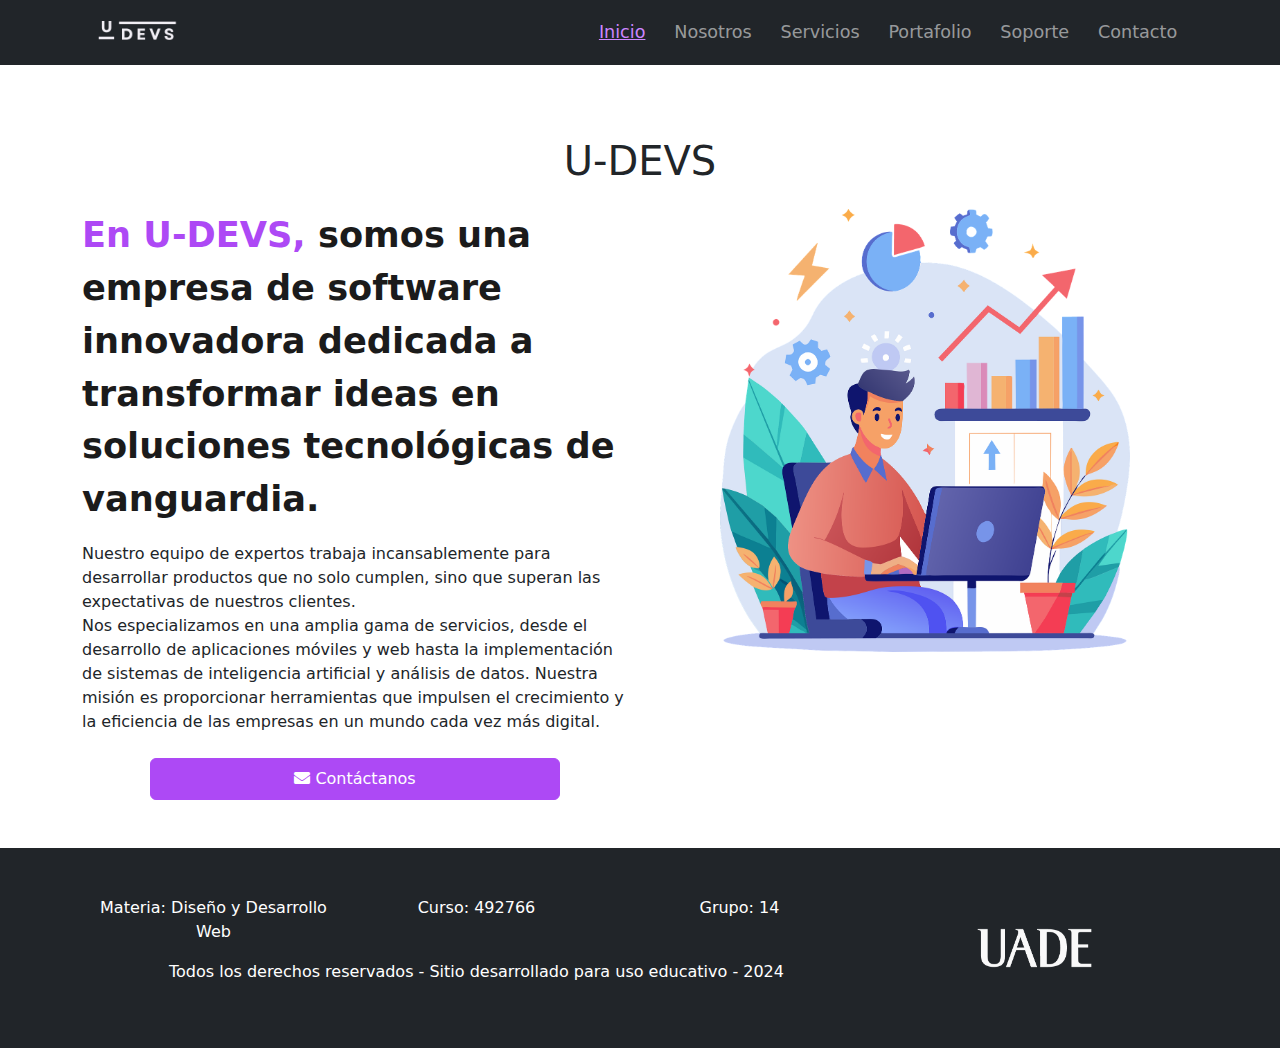
<file: index.html>
<!DOCTYPE html>
<html lang="en">
  <head>
    <meta charset="UTF-8" />
    <meta name="viewport" content="width=device-width, initial-scale=1.0" />
    <link rel="stylesheet" href="./css/bootstrap.min.css" />
    <link
      rel="stylesheet"
      href="https://cdnjs.cloudflare.com/ajax/libs/font-awesome/5.15.4/css/all.min.css"
    />
    <link rel="stylesheet" href="./css/styles.css" />
    <title>Inicio - U-DEVS</title>
  </head>

  <body>
    <header>
      <nav class="navbar navbar-expand-md navbar-dark bg-dark mb-4">
        <div class="container">
          <a class="navbar-brand" href="./">
            <div class="logo-container">
              <img src="./img/udevs-logo.png" alt="Logo" class="img-fluid" />
            </div>
          </a>
          <button
            class="navbar-toggler collapsed"
            type="button"
            data-bs-toggle="collapse"
            data-bs-target="#navbarCollapse"
            aria-controls="navbarCollapse"
            aria-expanded="false"
            aria-label="Toggle navigation"
          >
            <span class="navbar-toggler-icon"></span>
          </button>
          <div class="navbar-collapse collapse" id="navbarCollapse">
            <ul class="navbar-nav ms-auto mb-2 mb-md-0 d-flex">
              <li class="nav-item">
                <span class="nav-link active">Inicio</span>
              </li>
              <li class="nav-item">
                <a class="nav-link" href="./about.html">Nosotros</a>
              </li>
              <li class="nav-item">
                <a class="nav-link" href="./services.html">Servicios</a>
              </li>
              <li class="nav-item">
                <a class="nav-link" href="./portfolio.html">Portafolio</a>
              </li>
              <li class="nav-item">
                <a class="nav-link" href="./support.html">Soporte</a>
              </li>
              <li class="nav-item">
                <a class="nav-link" href="./contact.html">Contacto</a>
              </li>
            </ul>
          </div>
        </div>
      </nav>
    </header>
    <main>
      <div class="container py-5">
        <h1 class="text-center mb-4">U-DEVS</h1>

        <div class="row">
          <div class="col-md-6 col-12 order-md-1 order-2">
            <p id="principal-title">
              <span class="accent-color">En U-DEVS,</span> somos una empresa de
              software innovadora dedicada a transformar ideas en soluciones
              tecnológicas de vanguardia.
            </p>
            <p>
              Nuestro equipo de expertos trabaja incansablemente para
              desarrollar productos que no solo cumplen, sino que superan las
              expectativas de nuestros clientes.<br />
              Nos especializamos en una amplia gama de servicios, desde el
              desarrollo de aplicaciones móviles y web hasta la implementación
              de sistemas de inteligencia artificial y análisis de datos.
              Nuestra misión es proporcionar herramientas que impulsen el
              crecimiento y la eficiencia de las empresas en un mundo cada vez
              más digital.
            </p>

            <div class="d-flex justify-content-center mt-4">
              <a
                class="w-75 btn btn-primary text-white text-decoration-none py-2"
                href="./contact.html"
              >
                <i class="fas fa-envelope"></i> Contáctanos
              </a>
            </div>
          </div>

          <div
            class="col-md-6 col-12 text-center order-md-2 order-1 mb-4 mb-md-0"
          >
            <img
              class="w-75 img-fluid"
              src="./img/ai-programing.png"
              alt="Foto"
            />
          </div>
        </div>
      </div>
    </main>

    <footer class="bg-dark text-white">
      <div class="container mx-auto row text-center py-5">
        <div class="col-md-9 row">
          <div class="row col-12 order-md-last mb-3 mb-md-0">
            <div class="col-md-12">
              <p>
                Todos los derechos reservados - Sitio desarrollado para uso
                educativo - 2024
              </p>
            </div>
          </div>
          <div class="row col-12 order-md-first">
            <div class="col-md-4 col-12 mb-2 mb-md-0">
              <p>Materia: Diseño y Desarrollo Web</p>
            </div>
            <div class="col-md-4 col-6">
              <p>Curso: 492766</p>
            </div>
            <div class="col-md-4 col-6">
              <p>Grupo: 14</p>
            </div>
          </div>
        </div>
        <div class="col-md-3 d-flex align-items-center justify-content-center">
          <div class="img-footer-container">
            <img
              src="./img/logo-uade-blanco.png"
              alt="Logo"
              class="img-fluid"
            />
          </div>
        </div>
      </div>
    </footer>

    <script src="./js/bootstrap.bundle.min.js"></script>
  </body>
</html>
</file>
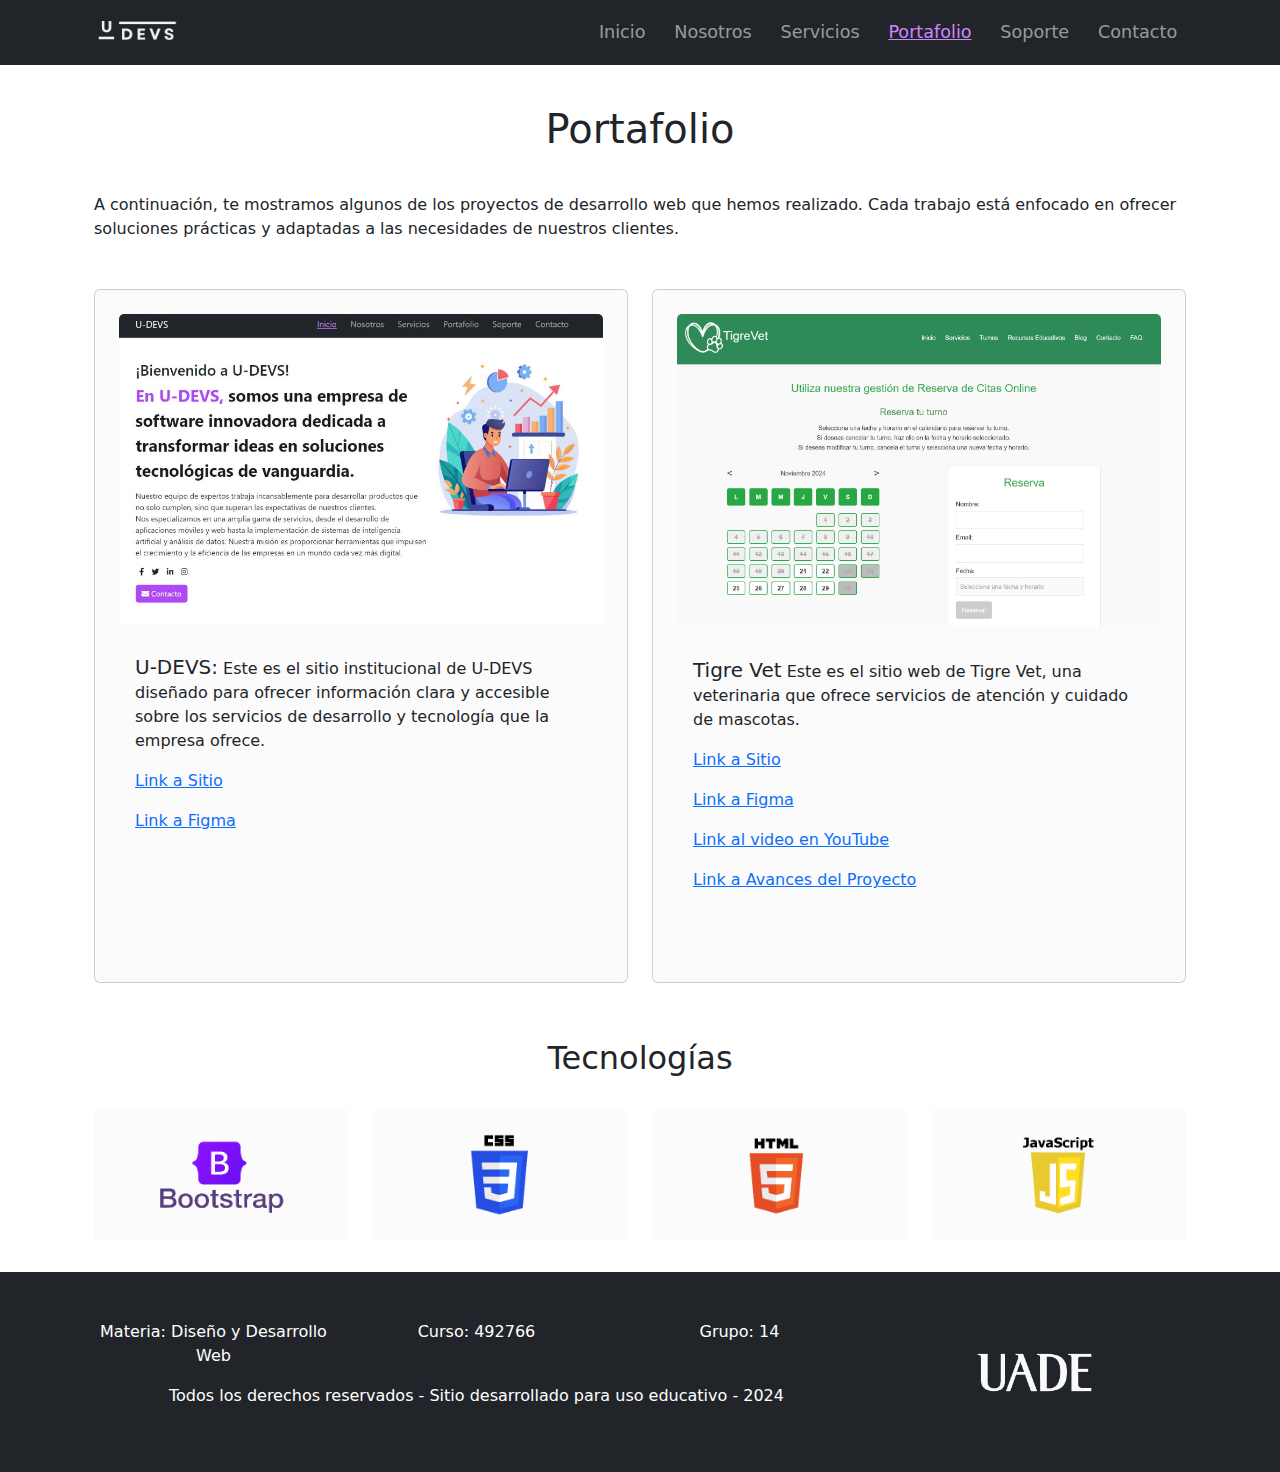
<file: portfolio.html>
<!DOCTYPE html>
<html lang="en">

<head>
  <meta charset="UTF-8">
  <meta name="viewport" content="width=device-width, initial-scale=1.0">
  <link rel="stylesheet" href="./css/bootstrap.min.css">
  <link rel="stylesheet" href="https://cdnjs.cloudflare.com/ajax/libs/font-awesome/5.15.4/css/all.min.css">
  <link rel="stylesheet" href="./css/styles.css">
  <title>Portafolio - U-DEVS</title>
</head>

<body>
  <header>
    <nav class="navbar navbar-expand-md navbar-dark bg-dark mb-4">
      <div class="container">
        <a class="navbar-brand" href="./">
          <div class="logo-container">
            <img src="./img/udevs-logo.png" alt="Logo" class="img-fluid">
          </div>
        </a>
        <button class="navbar-toggler collapsed" type="button" data-bs-toggle="collapse"
          data-bs-target="#navbarCollapse" aria-controls="navbarCollapse" aria-expanded="false"
          aria-label="Toggle navigation">
          <span class="navbar-toggler-icon"></span>
        </button>
        <div class="navbar-collapse collapse" id="navbarCollapse">
          <ul class="navbar-nav ms-auto mb-2 mb-md-0 d-flex">
            <li class="nav-item">
              <a class="nav-link" href="./">Inicio</a>
            </li>
            <li class="nav-item">
              <a class="nav-link" href="./about.html">Nosotros</a>
            </li>
            <li class="nav-item">
              <a class="nav-link" href="./services.html">Servicios</a>
            </li>
            <li class="nav-item">
              <span class="nav-link active">Portafolio</span>
            </li>
            <li class="nav-item">
              <a class="nav-link " href="./support.html">Soporte</a>
            </li>
            <li class="nav-item">
              <a class="nav-link " href="./contact.html">Contacto</a>
            </li>
          </ul>

        </div>
      </div>
    </nav>
  </header>

  <main>
    <section class="py-3">
      <div class="row text-center container mx-auto">

        <h1 class="fw-light">Portafolio</h1>

      </div>
    </section>
    <section class="py-3">
      <div class="row container mx-auto">
        <p>A continuación, te mostramos algunos de los proyectos de desarrollo web que hemos realizado. Cada trabajo
          está enfocado en ofrecer soluciones prácticas y adaptadas a las necesidades de nuestros clientes.</p>
      </div>
    </section>
    <section class="py-3">
      <div class="row container mx-auto">
        <div class="col-md-6 mb-4">
          <div class="card p-4 background-gray portfolio-card-height">
            <a href="https://matpurita.github.io/tp_grupal_desa_web/" target="_blank">
              <img src="./img/udev_site.jpg" class="card-img-top" alt="...">
            </a>
            <div class="card-body">
              <p class="card-text"></p>
              <h5 class="card-title d-inline">U-DEVS:</h5>

              Este es el sitio institucional de U-DEVS diseñado para ofrecer información clara y accesible sobre los
              servicios de desarrollo y tecnología que la empresa ofrece.
              </p>
              <p>
              <a target="_blank"
                  href="https://matpurita.github.io/tp_grupal_desa_web/">Link a Sitio</a>
                </p>
                <p>
                  
              <a  target="_blank"
                  href="https://www.figma.com/design/q4VCs9PqYXBkrosNLu6qq2/Parcial-U-DEVS?node-id=0-1&t=8LZKxTLrDRYyjk0H-1">Link a Figma</a>
                </p>
                
            </div>

          </div>
        </div>
        <div class="col-md-6 d-flex mb-4">
          <div class="card p-4 background-gray portfolio-card-height">
            <div class="background-white">
              <a href="https://matpurita.github.io/desarrollo-web-trabajo-final/" target="_blank">
              <img src="./img/tigrevet_site.jpg" class="card-img-top" alt="...">
              </a>
            </div>
            <div class="card-body">
              <p class="card-text"></p>
              <h5 class="card-title d-inline">Tigre Vet</h5>

              Este es el sitio web de Tigre Vet, una veterinaria que ofrece servicios de atención y cuidado de mascotas.

              </p>
              <p>
              <a target="_blank"
                  href="https://matpurita.github.io/desarrollo-web-trabajo-final/">Link a Sitio</a>
                </p>
                <p>
              <a  target="_blank"
                  href="https://www.figma.com/design/DOfFuv4aYaoM73bBNm55AI/TigreVet---Proyecto?node-id=0-1&t=0nV9ZjXC5xvE3MQp-1">Link a Figma</a>
                </p>
                <p>
                  <a target="_blank"
                    href="https://youtu.be/yN1JKFhWhKE">Link al video en YouTube</a>
                </p>
                <p>
                  <a  target="_blank"
                      href="https://jdelvecchiouade.github.io/Avances-sitio-Clinica-veterinaria-TigreVet-/">Link a Avances del Proyecto</a>

                    </p>

            </div>

          </div>
        </div>
    </section>
    <section class="py-3">
      <div class="row container mx-auto">
        <div class="text-center mb-4">
          <h2 class="fw-light">Tecnologías</h2>
        </div>
        <div class="col-md-3 col-6 mb-3">
          <div class="p-4 background-gray ">
            <img src="./img/bootstrap-logo.png" class="card-img-top" alt="...">
          </div>
        </div>
        <div class="col-md-3 col-6 mb-3">
          <div class="p-4 background-gray">
            <img src="./img/css-logo.png" class="card-img-top" alt="...">
          </div>
        </div>
        <div class="col-md-3 col-6 mb-3">
          <div class="p-4 background-gray">
            <img src="./img/html5-logo.png" class="card-img-top" alt="...">
          </div>
        </div>
        <div class="col-md-3 col-6 mb-3">
          <div class="p-4 background-gray">
            <img src="./img/javascript-logo.png" class="card-img-top" alt="...">
          </div>
        </div>
      </div>
    </section>

    <footer class="bg-dark text-white">
      <div class="container mx-auto row text-center py-5">
        <div class="col-md-9 row">
          <div class="row col-12 order-md-last">
            <div class="col-md-12">
              <p>Todos los derechos reservados - Sitio desarrollado para uso educativo - 2024</p>
            </div>
          </div>
          <div class="row col-12 order-md-first">
            <div class="col-md-4 col-12">
              <p>Materia: Diseño y Desarrollo Web</p>
            </div>
            <div class="col-md-4 col-6">
              <p>Curso: 492766</p>
            </div>
            <div class="col-md-4 col-6">
              <p>Grupo: 14</p>

            </div>
          </div>
        </div>
        <div class="col-md-3 d-flex align-items-center justify-content-center">
          <div class="img-footer-container">
            <img src="./img/logo-uade-blanco.png" alt="Logo" class="img-fluid">
          </div>
        </div>

    </footer>

  </main>


  <script src="./js/bootstrap.bundle.min.js"></script>
</body>

</html>
</file>
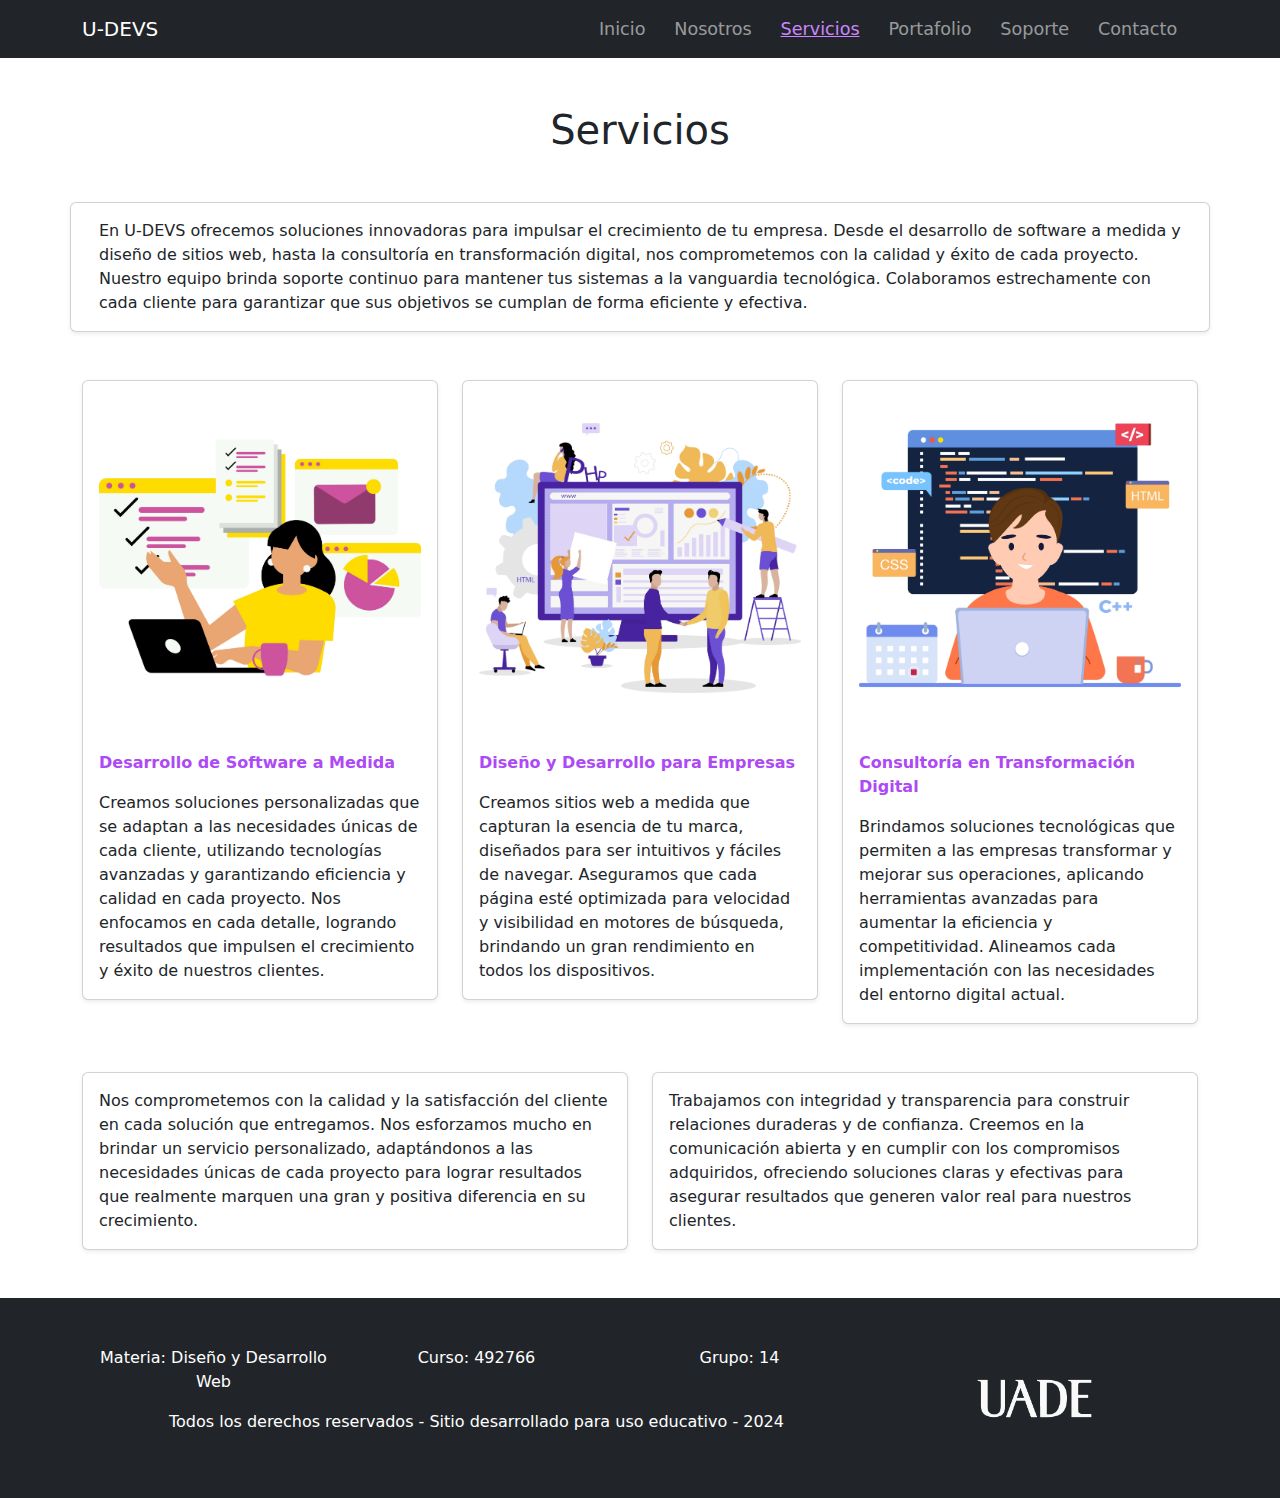
<file: services copy.html>
<!DOCTYPE html>
<html lang="en">

<head>
  <meta charset="UTF-8">
  <meta name="viewport" content="width=device-width, initial-scale=1.0">
  <link rel="stylesheet" href="./css/bootstrap.min.css">
  <link rel="stylesheet" href="https://cdnjs.cloudflare.com/ajax/libs/font-awesome/5.15.4/css/all.min.css">
  <link rel="stylesheet" href="./css/styles.css">
  <title>Servicios - U-DEVS</title>
</head>

<body>
  <nav class="navbar navbar-expand-md navbar-dark bg-dark mb-4">
    <div class="container">
      <a class="navbar-brand" href="./">U-DEVS</a>
      <button class="navbar-toggler collapsed" type="button" data-bs-toggle="collapse" data-bs-target="#navbarCollapse"
        aria-controls="navbarCollapse" aria-expanded="false" aria-label="Toggle navigation">
        <span class="navbar-toggler-icon"></span>
      </button>
      <div class="navbar-collapse collapse" id="navbarCollapse">
        <ul class="navbar-nav ms-auto mb-2 mb-md-0 d-flex">
          <li class="nav-item">
            <a class="nav-link" href="./">Inicio</a>
          </li>
          <li class="nav-item">
            <a class="nav-link" href="./about.html">Nosotros</a>
          </li>
          <li class="nav-item">
            <span class="nav-link active">Servicios</span>
          </li>
          <li class="nav-item">
            <a class="nav-link " href="./portfolio.html">Portafolio</a>
          </li>
          <li class="nav-item">
            <a class="nav-link " href="./support.html">Soporte</a>
          </li>
          <li class="nav-item">
            <a class="nav-link " href="./contact.html">Contacto</a>
          </li>
        </ul>

      </div>
    </div>
  </nav>
  <main>
    <h1 class="text-center my-5">Servicios</h1>
    <div class="container card shadow-sm">
      <div class="card-body">
        <p class="card-text">
          En U-DEVS ofrecemos soluciones innovadoras para impulsar el crecimiento de tu empresa. Desde el desarrollo de
          software a medida y diseño de sitios web, hasta la consultoría en transformación digital, nos comprometemos
          con la calidad y éxito de cada proyecto. Nuestro equipo brinda soporte continuo para mantener tus sistemas a
          la vanguardia tecnológica. Colaboramos estrechamente con cada cliente para garantizar que sus objetivos se
          cumplan de forma eficiente y efectiva.
        </p>
      </div>
    </div>
    <section class="container my-5">
      <div class="row justify-content-center">
        <div class="col-md-4 card-phrase-margin">
          <div class="card shadow-sm">
            <div class="d-flex justify-content-center">
              <img class="img-responsive nosotros-img-card" src="./img/a medida.jpg"
                xmlns="http://www.w3.org/2000/svg" />
            </div>
            <div class="card-body">
              <p class="accent-color font-weight-bold">Desarrollo de Software a Medida</p>
              <p class="card-text">
                Creamos soluciones personalizadas que se adaptan a las necesidades únicas de cada cliente, utilizando
                tecnologías avanzadas y garantizando eficiencia y calidad en cada proyecto. Nos enfocamos en cada
                detalle, logrando resultados que impulsen el crecimiento y éxito de nuestros clientes.
              </p>
            </div>
          </div>
        </div>
        <div class="col-md-4 card-phrase-margin">
          <div class="card shadow-sm">
            <div class="d-flex justify-content-center">
              <img class="img-responsive nosotros-img-card" src="./img/web-empresas.jpg"
                xmlns="http://www.w3.org/2000/svg" />
            </div>
            <div class="card-body">
              <p class="accent-color font-weight-bold">Diseño y Desarrollo para Empresas</p>
              <p class="card-text">
                Creamos sitios web a medida que capturan la esencia de tu marca, diseñados para ser intuitivos y fáciles
                de navegar. Aseguramos que cada página esté optimizada para velocidad y visibilidad en motores de
                búsqueda, brindando un gran rendimiento en todos los dispositivos.
              </p>
            </div>
          </div>
        </div>
        <div class="col-md-4">
          <div class="card shadow-sm">
            <div class="d-flex justify-content-center">
              <img class="img-responsive nosotros-img-card" src="./img/desarrollo.jpg"
                xmlns="http://www.w3.org/2000/svg" />
            </div>
            <div class="card-body">
              <p class="accent-color font-weight-bold">Consultoría en Transformación Digital</p>
              <p class="card-text">
                Brindamos soluciones tecnológicas que permiten a las empresas transformar y mejorar sus operaciones,
                aplicando herramientas avanzadas para aumentar la eficiencia y competitividad. Alineamos cada
                implementación con las necesidades del entorno digital actual.
              </p>
            </div>
          </div>
        </div>
      </div>
    </section>

    <section class="container my-5">

      <div class="row justify-content-center">
        <div class="col-md-6 card-phrase-margin">
          <div class="card shadow-sm">
            <div class="card-body">
              <p class="card-text">
                Nos comprometemos con la calidad y la satisfacción del cliente en cada solución que entregamos. Nos
                esforzamos mucho en brindar un servicio personalizado, adaptándonos a las necesidades únicas de cada
                proyecto para lograr resultados que realmente marquen una gran y positiva diferencia en su crecimiento.
              </p>
            </div>
          </div>
        </div>
        <div class="col-md-6">
          <div class="card shadow-sm">
            <div class="card-body">
              <p class="card-text">
                Trabajamos con integridad y transparencia para construir relaciones duraderas y de confianza. Creemos en
                la comunicación abierta y en cumplir con los compromisos adquiridos, ofreciendo soluciones claras y
                efectivas para asegurar resultados que generen valor real para nuestros clientes.
              </p>
            </div>
          </div>
        </div>

      </div>
    </section>
  </main>
  <footer class="bg-dark text-white">
    <div class="container mx-auto row text-center py-5">
      <div class="col-md-9 row">
        <div class="row col-12 order-md-last">
          <div class="col-md-12">
            <p>Todos los derechos reservados - Sitio desarrollado para uso educativo - 2024</p>
          </div>
        </div>
        <div class="row col-12 order-md-first">
          <div class="col-md-4 col-12">
            <p>Materia: Diseño y Desarrollo Web</p>
          </div>
          <div class="col-md-4 col-6">
            <p>Curso: 492766</p>
          </div>
          <div class="col-md-4 col-6">
            <p>Grupo: 14</p>

          </div>
        </div>
      </div>
      <div class="col-md-3 d-flex align-items-center justify-content-center">
        <div class="img-footer-container">
          <img src="./img/logo-uade-blanco.png" alt="Logo" class="img-fluid">
        </div>
      </div>

  </footer>
  <script src="./js/bootstrap.bundle.min.js"></script>
</body>

</html>
</file>
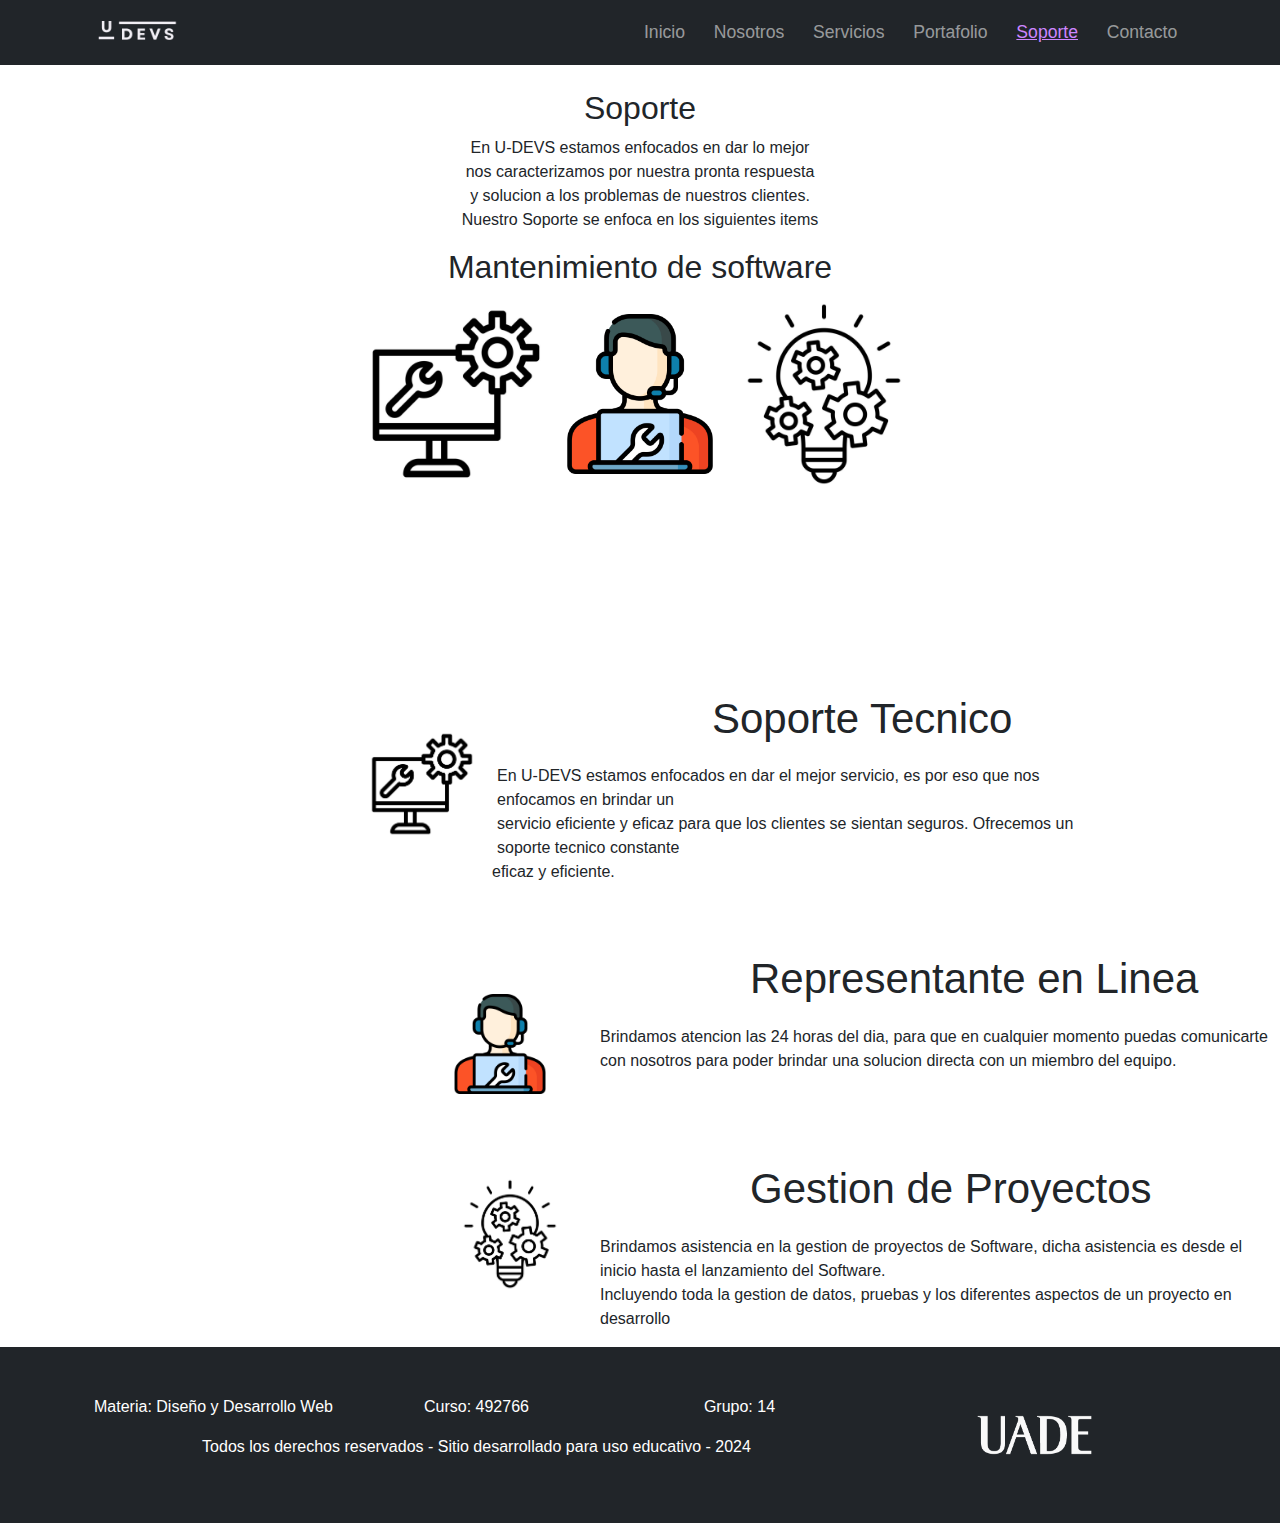
<file: support.html>
<!DOCTYPE html>
<html lang="en">

<head>
  <meta charset="UTF-8">
  <meta name="viewport" content="width=device-width, user-scalable=no, initial-scale=1.0, maximum-scale=1.0, minimum-scale=1.0">
  <link rel="stylesheet" href="./css/bootstrap.min.css">
  <link rel="stylesheet" href="https://cdnjs.cloudflare.com/ajax/libs/font-awesome/5.15.4/css/all.min.css">
  <link rel="stylesheet" href="./css/styles.css">
  <title>Soporte - U-DEVS</title>
</head>
<style>
*{
  margin: 0;
  padding: 0;
  box-sizing: border-box;
  font-family: sans-serif;
}

.wrapper{
  margin: 50px auto;
  width: 70%;
  
}

.text-box1 h2{
  font-size: 42px;
  margin-top: 200px;
  margin-left: 520px;
}

.text-box1 p{
  font-size: 16px;
  margin-top: 20px;
  margin-left: 300px;
}

.imgsoporte{
  width: 120px;
  max-width: 320px;
  float: left;
  margin: 30px 15px 0px 170px;
  
  
}

.wrapper2{
  margin: 10px auto;
  width: 70%;
  
  
}

.text-box2 h2{
  font-size: 42px;
  margin-top: 70px;
  margin-left: 750px;
  
}

.text-box2 p{
  font-size: 16px;
  margin-top: 20px;
  margin-left: 600px;
  text-align: left;
  
}

.img-rep{
  width: 100px;
  max-width: 320px;
  float: left;
  margin: 40px 15px 0px 450px;
  
  
}

.wrapper3{
  margin: 50px auto;
  width: 70%;
  
  
}

.text-box3 h2{
  font-size: 42px;
  margin-top: 70px;
  margin-left: 750px;
  
}

.text-box3 p{
  font-size: 16px;
  margin-top: 20px;
  margin-left: 600px;
  
  
}

.img-proj{
  width: 120px;
  max-width: 320px;
  float: left;
  margin: 10px 15px 0px 450px;
  
  
}

.footersoporte{

  margin: 220px 0px 0px 0px;
  text-align: center;
  background-color: gray;
}

.contenedor{
  width: 100%;
  margin: 0 auto;
  overflow: hidden;
  
}

@media screen and (min-width: 800px){

.main{
  width: 100%;
}

aside{
  width: 100%;
}
}

@media screen and (min-width: 400px){
  .contenedor{
    width: 100%;

  }

  .aside{
    display: none;
  }
}


</style>
<body>
  <header>
    <nav class="navbar navbar-expand-md navbar-dark bg-dark mb-4">
      <div class="container">
        <a class="navbar-brand" href="./">
          <div class="logo-container">
            <img src="./img/udevs-logo.png" alt="Logo" class="img-fluid">
          </div>
        </a>
        <button class="navbar-toggler collapsed" type="button" data-bs-toggle="collapse"
          data-bs-target="#navbarCollapse" aria-controls="navbarCollapse" aria-expanded="false"
          aria-label="Toggle navigation">
          <span class="navbar-toggler-icon"></span>
        </button>
        <div class="navbar-collapse collapse" id="navbarCollapse">
          <ul class="navbar-nav ms-auto mb-2 mb-md-0 d-flex">
            <li class="nav-item">
              <a class="nav-link" href="./">Inicio</a>
            </li>
            <li class="nav-item">
              <a class="nav-link" href="./about.html">Nosotros</a>
            </li>
            <li class="nav-item">
              <a class="nav-link" href="./services.html">Servicios</a>
            </li>
            <li class="nav-item">
              <a class="nav-link" href="./portfolio.html">Portafolio</a>
            </li>
            <li class="nav-item">
              <span class="nav-link active ">Soporte</span>
            </li>
            <li class="nav-item">
              <a class="nav-link " href="./contact.html">Contacto</a>
            </li>
          </ul>

        </div>
      </div>
    </nav>
  </header>


<div class="contenedor">
  <center><h2>Soporte</h2></center>
  <div class="container">
    <center><p>En U-DEVS estamos enfocados en dar lo mejor <br>nos caracterizamos por nuestra pronta respuesta <br> y solucion a los problemas de nuestros clientes. <br>Nuestro Soporte se enfoca en los siguientes items</p></center>
  </div>

  <div class="container">
    <center><h2>Mantenimiento de software</h2></center>
    <div class="img-sop">
    <a href="#soptecnico"><img src="img/soptecnico.jpg" width="200px" alt="Soporte tecnico"></a>
    <a href="#rep"><img src="img/representante.png" width="160px" alt="Representante"></a>
    <a href="#proj"><img src="img/project.jpg" width="200px" alt="Gestion de Proyectos"></a>
  </div>
  </div>



  
<div class="item" id="soptecnico">
<div class="wrapper">
  <img class="imgsoporte" src="img/soptecnico.jpg">
  <div class="text-box1">
    <h2>Soporte Tecnico</h2>
    <p>
      En U-DEVS estamos enfocados en dar el mejor servicio, es por eso que nos enfocamos en brindar un <br> servicio eficiente y eficaz para que los clientes se sientan seguros. Ofrecemos un soporte tecnico constante <br> eficaz y eficiente.
    </p>

  </div>
</div>
</div>

<div class="item" id="rep">
<div class="wrapper2"></div>
  <img class="img-rep" src="img/representante.png">
  <div class="text-box2">
    <h2>Representante en Linea</h2>
    <p>
      Brindamos atencion las 24 horas del dia, para que en cualquier momento puedas comunicarte <br> con nosotros para poder brindar una solucion directa con un miembro del equipo.
    </p>

  </div>
</div>
</div>

<div class="item" id="proj">
<div class="wrapper3"></div>
  <img class="img-proj" src="img/project.jpg">
  <div class="text-box3">
    <h2>Gestion de Proyectos</h2>
    <p>
      Brindamos asistencia en la gestion de proyectos de Software, dicha asistencia es desde el inicio hasta el lanzamiento del Software. <br>Incluyendo toda la gestion de datos, pruebas y los diferentes aspectos de un proyecto en desarrollo
    </p>

  </div>
</div>
</div>
</div>



  
  
  <script src="./js/bootstrap.bundle.min.js"></script>
</body>

<footer class="bg-dark text-white">
  <div class="container mx-auto row text-center py-5">
    <div class="col-md-9 row">
      <div class="row col-12 order-md-last">
        <div class="col-md-12">
          <p>Todos los derechos reservados - Sitio desarrollado para uso educativo - 2024</p>
        </div>
      </div>
      <div class="row col-12 order-md-first">
        <div class="col-md-4 col-12">
          <p>Materia: Diseño y Desarrollo Web</p>
        </div>
        <div class="col-md-4 col-6">
          <p>Curso: 492766</p>
        </div>
        <div class="col-md-4 col-6">
          <p>Grupo: 14</p>

        </div>
      </div>
    </div>
    <div class="col-md-3 d-flex align-items-center justify-content-center">
      <div class="img-footer-container">
        <img src="./img/logo-uade-blanco.png" alt="Logo" class="img-fluid">
      </div>
    </div>
  </div>
 

</footer>

</html>
</file>
<file: css/styles.css>
.nav-link:not(.active):hover {
    color: #f8f3fc;
    text-decoration: underline;

}

.nav-link.active {
    color: #cd86ff!important;
    text-decoration: underline;
}

.nav-link {
    font-size: 1.1rem;
}

.nav-item {
    margin-right: 0.8rem;
}

.uppercase {
    text-transform: uppercase;
}

.btn-primary {
    background-color: #ad49f5;
    border-color: #ad49f5;
}

.btn-primary:hover {
    background-color: #9a43d8;
    border-color: #9a43d8;
}

#principal-title {
    font-size: 2.2rem;
    font-weight: 700;
    color: #1b1b1b;
}

.accent-color {
    color: #ad49f5;
}

.img-responsive {
    max-width: 100%;
    height: auto;
}

.img-card {
    height: 350px;
    object-fit: contain;
    width: 100%;
}

.nosotros-img-card {
    object-fit: contain;
    width: 100%;
    padding-block: 1em;
    padding-inline: 1em;
}

.bg-grey {
    background-color: #515151;
}

.btn-outline-primary {
    color: #ad49f5;
    border-color: #ad49f5;
}

.btn-outline-primary:hover {
    color: #f8f3fc;
    border-color: #9a43d8;
    background-color: #9a43d8;
}

.font-weight-bold {
    font-weight: 700;
}

.background-gray {
    background-color: #fbfbfb;
}

.img-sop{
    text-align: center;
}

.containersoporte{
    display: flex;
   
}

@media (max-width: 767.98px) {
  .card-phrase-margin {
    margin-bottom: 1em !important;
  }
}

.img-footer-container {
    max-width: 120px;
}

.logo-container {
    max-width: 100px;
}

.portfolio-card-height{
    height: 694px;
}
</file>
